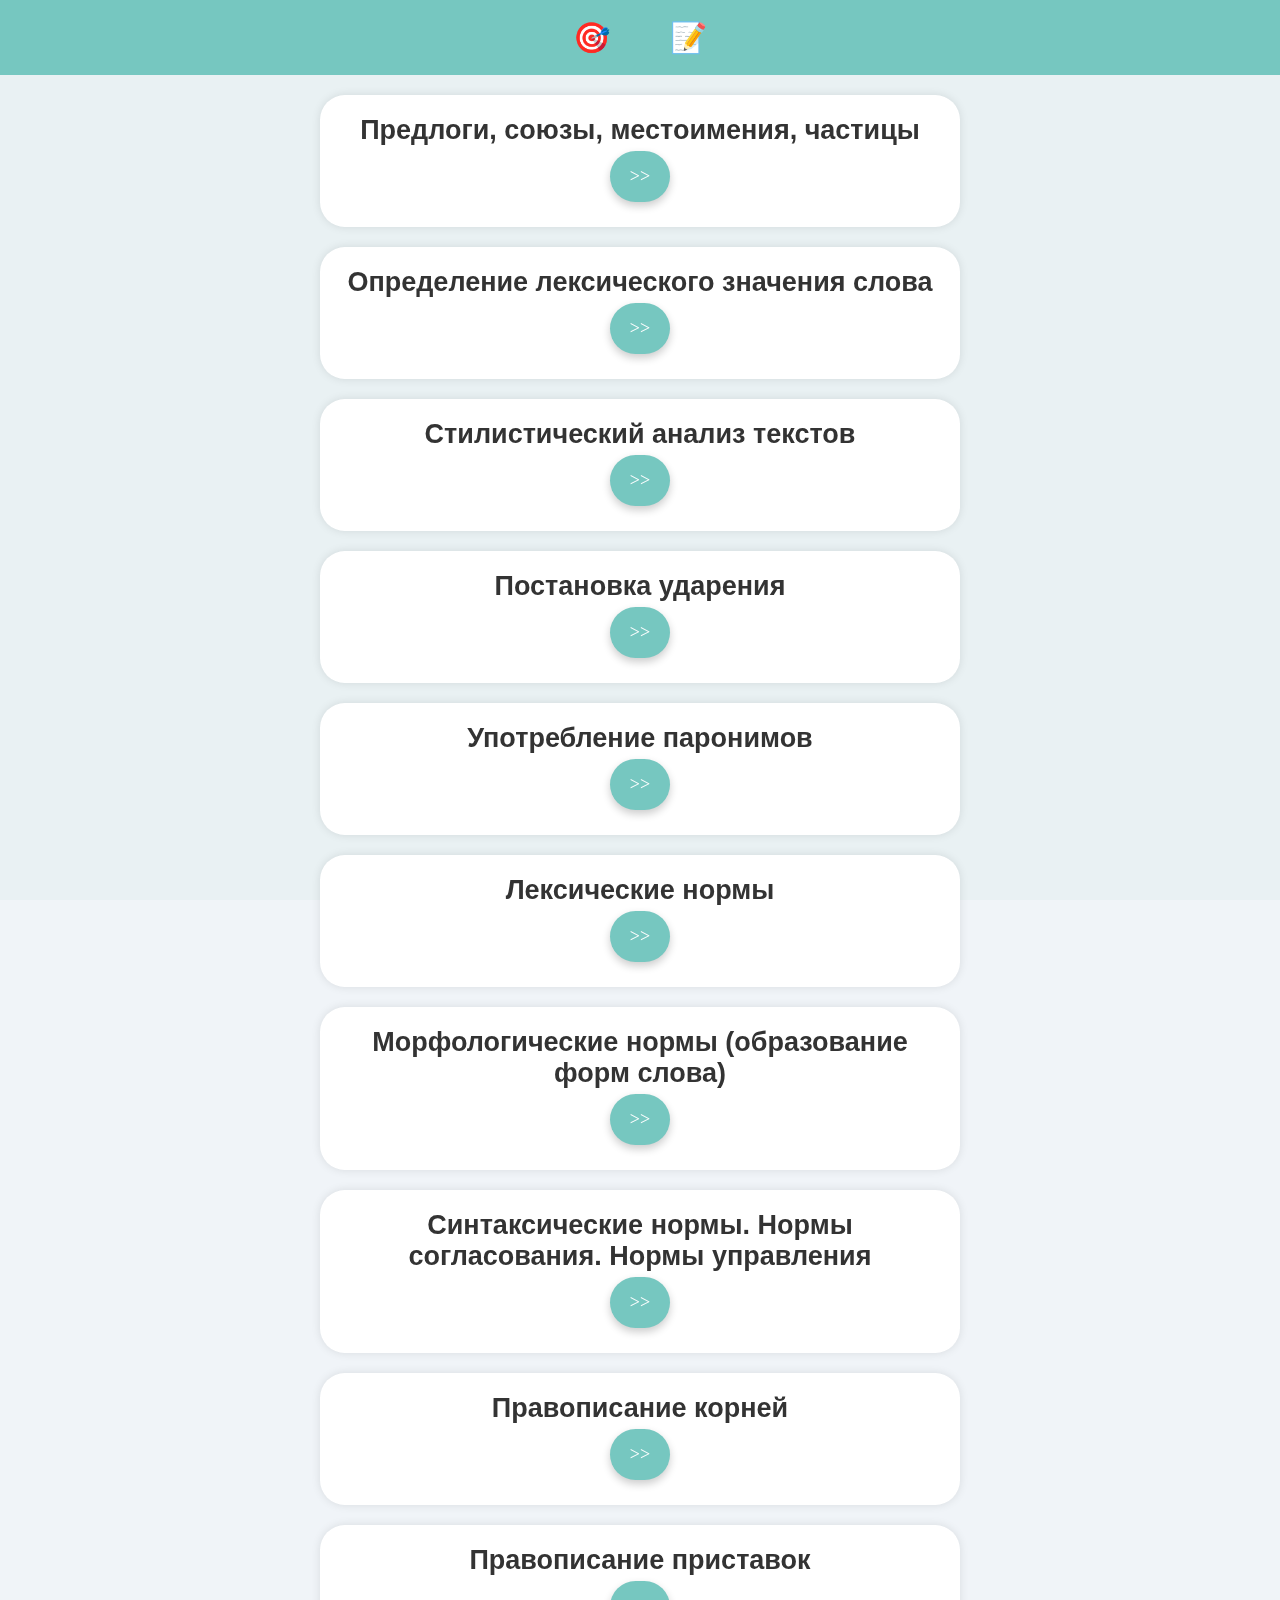
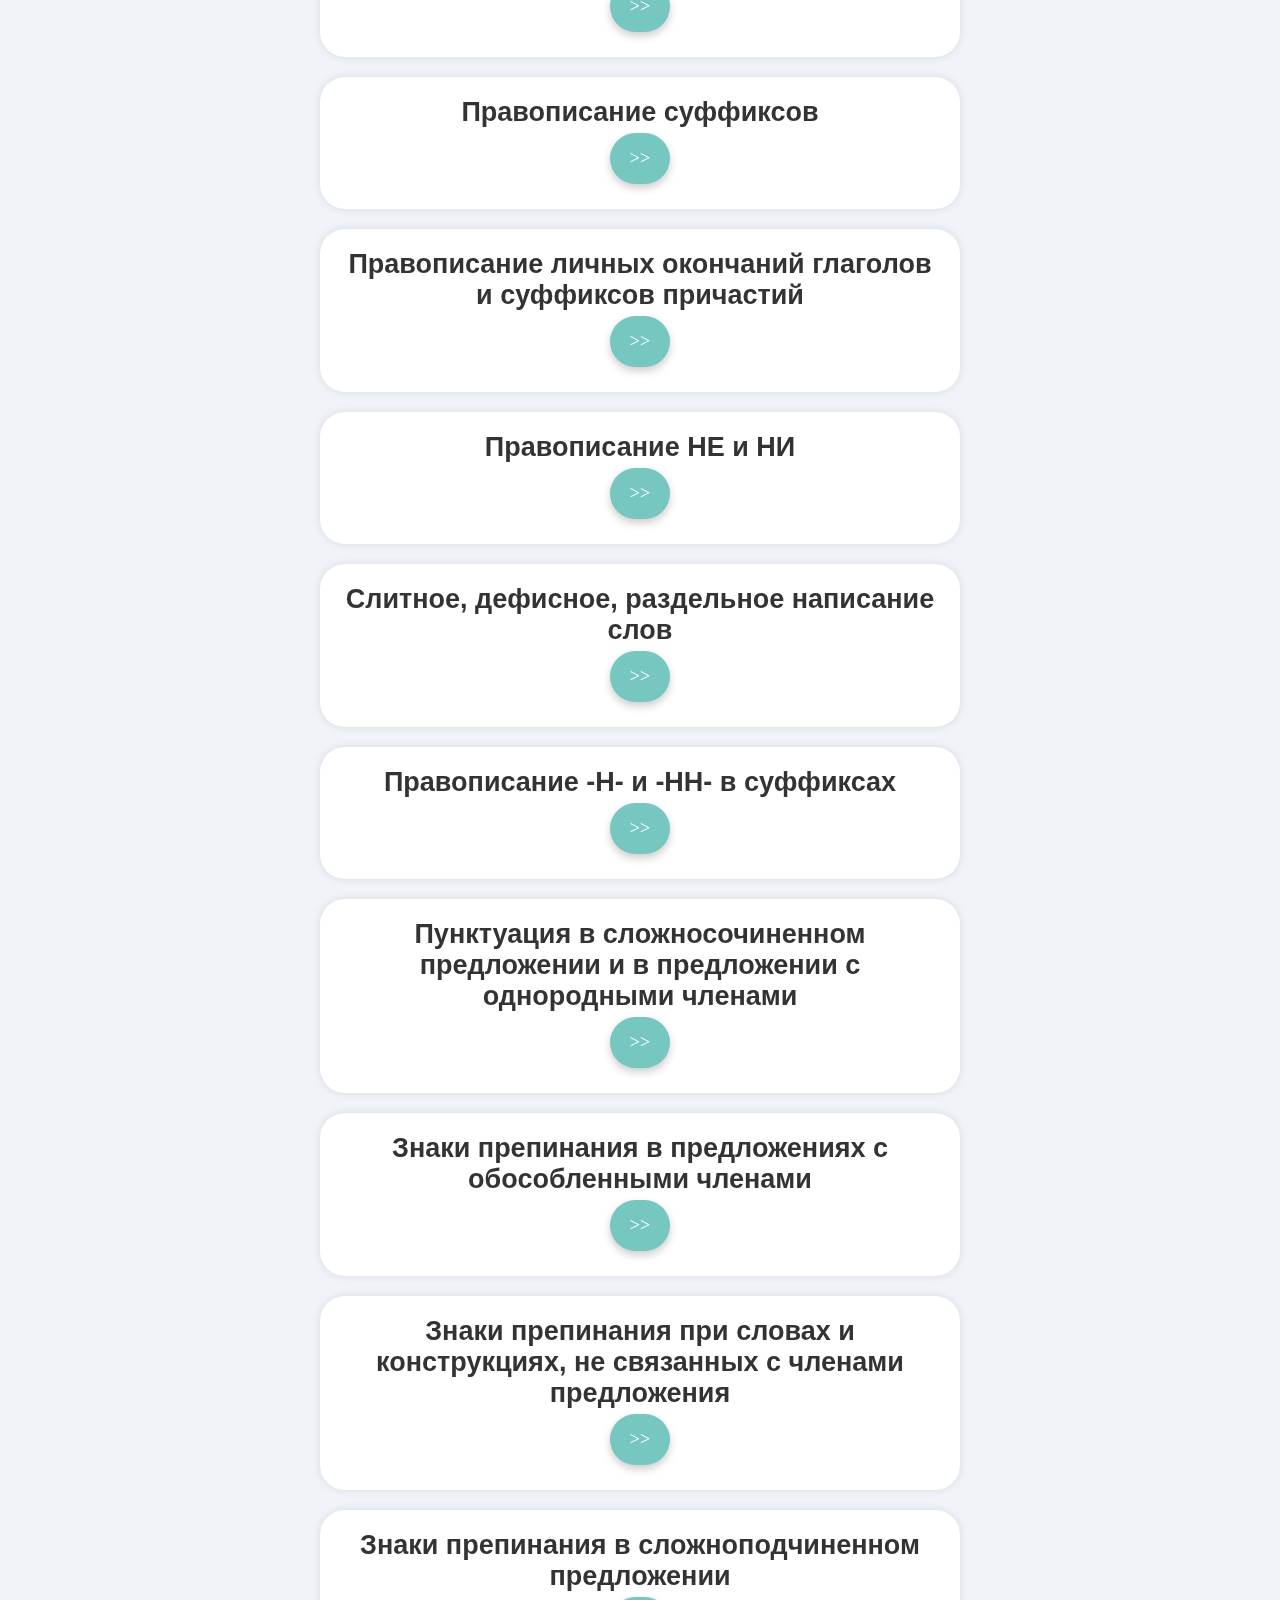
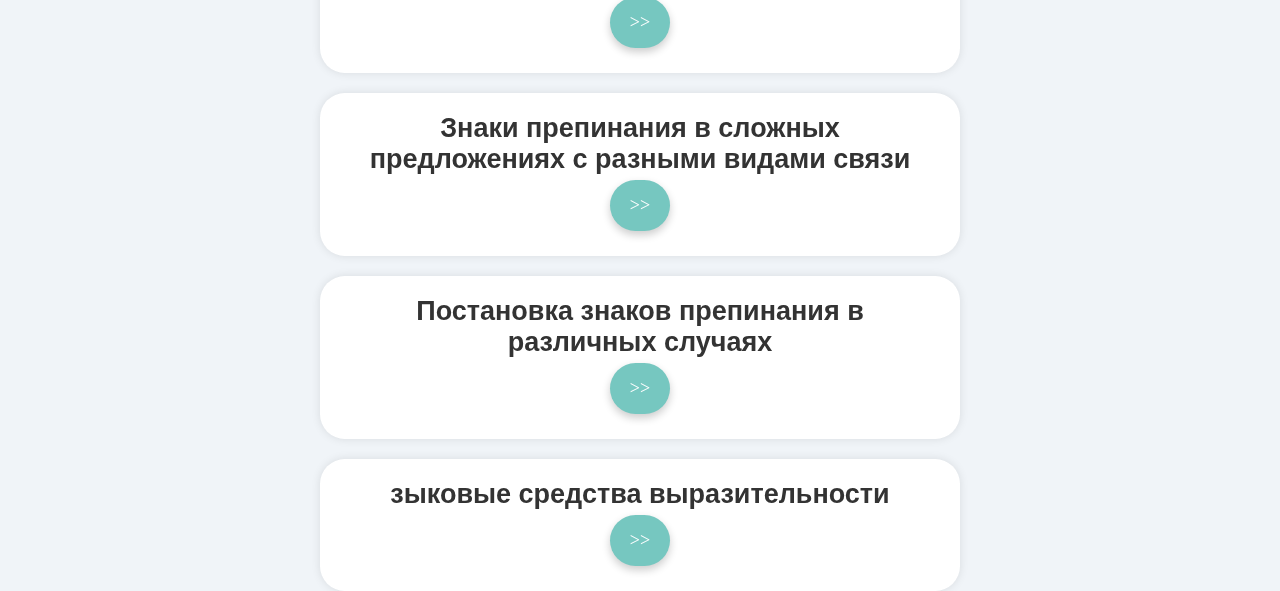
<file: index.html>
<!DOCTYPE html>
<html lang="ru">
<head>
    
    <meta charset="UTF-8">
    <meta name="viewport" content="width=device-width, initial-scale=1.0">
    <title>Выбор уровня и задания</title>
    <link rel="stylesheet" href="styles.css">
    
</head>
<body>


<div class="area" >
            <ul class="circles">
                    <li class="kvadrat"></li>
                    <li class="kvadrat"></li>
                    <li class="kvadrat"></li>
                    <li class="kvadrat"></li>
                    <li class="kvadrat"></li>
                    <li class="kvadrat"></li>
                    <li class="kvadrat"></li> 
                    <li class="kvadrat"></li>
                    <li class="kvadrat"></li>
                    <li class="kvadrat"></li>
            </ul>
    </div >
    
    
    <nav class="menu"> 
        <!-- <div class="strike"><t class="st">Дней подряд: 1</t></div> -->
        <!-- <button class="icon" onclick="leaderboard()">🏆</button> -->
        <button class="icon" onclick="daily()">🎯</button>
        <button class="icon" onclick="stats()">📝</button>
    </nav>
    
    <div class = "lessons">
        <div class="lesson_container">
            <h2>Предлоги, союзы, местоимения, частицы</h2>
            <div class="levels">
                <button class="level" onclick="selectLevel(1)">>></button>
            </div>
        </div>
        <div class="lesson_container">
            <h2>Определение лексического значения слова</h2>
            <div class="levels">
                <button class="level" onclick="selectLevel(2)">>></button>
            </div>
        </div>
        <div class="lesson_container">
            <h2>Стилистический анализ текстов</h2>
            <div class="levels">
                <button class="level" onclick="selectLevel(3)">>></button>
            </div>
        </div>
        <div class="lesson_container">
            <h2>Постановка ударения</h2>
            <div class="levels">
                <button class="level" onclick="selectLevel(4)">>></button>
            </div>
        </div>
        <div class="lesson_container">
            <h2>Употребление паронимов</h2>
            <div class="levels">
                <button class="level" onclick="selectLevel(5)">>></button>
            </div>
        </div>
        <div class="lesson_container">
            <h2>Лексические нормы</h2>
            <div class="levels">
                <button class="level" onclick="selectLevel(6)">>></button>
            </div>
        </div>
        <div class="lesson_container">
            <h2>Морфологические нормы (образование форм слова)</h2>
            <div class="levels">
                <button class="level" onclick="selectLevel(7)">>></button>
            </div>
        </div>
        <div class="lesson_container">
            <h2>Синтаксические нормы. Нормы согласования. Нормы управления</h2>
            <div class="levels">
                <button class="level" onclick="selectLevel(8)">>></button>
            </div>
        </div>
        <div class="lesson_container">
            <h2>Правописание корней</h2>
            <div class="levels">
                <button class="level" onclick="selectLevel(9)">>></button>
            </div>
        </div>
        <div class="lesson_container">
            <h2>Правописание приставок</h2>
            <div class="levels">
                <button class="level" onclick="selectLevel(10)">>></button>
            </div>
        </div>
        <div class="lesson_container">
            <h2>Правописание суффиксов</h2>
            <div class="levels">
                <button class="level" onclick="selectLevel(11)">>></button>
            </div>
        </div>
        <div class="lesson_container">
            <h2>Правописание личных окончаний глаголов и суффиксов причастий</h2>
            <div class="levels">
                <button class="level" onclick="selectLevel(12)">>></button>
            </div>
        </div>
        <div class="lesson_container">
            <h2>Правописание НЕ и НИ</h2>
            <div class="levels">
                <button class="level" onclick="selectLevel(13)">>></button>
            </div>
        </div>
        <div class="lesson_container">
            <h2>Слитное, дефисное, раздельное написание слов</h2>
            <div class="levels">
                <button class="level" onclick="selectLevel(14)">>></button>
            </div>
        </div>
        <div class="lesson_container">
            <h2>Правописание -Н- и -НН- в суффиксах</h2>
            <div class="levels">
                <button class="level" onclick="selectLevel(15)">>></button>
            </div>
        </div>
        <div class="lesson_container">
            <h2>Пунктуация в сложносочиненном предложении и в предложении с однородными членами</h2>
            <div class="levels">
                <button class="level" onclick="selectLevel(16)">>></button>
            </div>
        </div>
        <div class="lesson_container">
            <h2>Знаки препинания в предложениях с обособленными членами</h2>
            <div class="levels">
                <button class="level" onclick="selectLevel(17)">>></button>
            </div>
        </div>
        <div class="lesson_container">
            <h2>Знаки препинания при словах и конструкциях, не связанных с членами предложения</h2>
            <div class="levels">
                <button class="level" onclick="selectLevel(18)">>></button>
            </div>
        </div>
        <div class="lesson_container">
            <h2>Знаки препинания в сложноподчиненном предложении</h2>
            <div class="levels">
                <button class="level" onclick="selectLevel(19)">>></button>
            </div>
        </div>
        <div class="lesson_container">
            <h2>Знаки препинания в сложных предложениях с разными видами связи</h2>
            <div class="levels">
                <button class="level" onclick="selectLevel(20)">>></button>
            </div>
        </div>
        <div class="lesson_container">
            <h2>Постановка знаков препинания в различных случаях</h2>
            <div class="levels">
                <button class="level" onclick="selectLevel(21)">>></button>
            </div>
        </div>
        <div class="lesson_container">
            <h2>зыковые средства выразительности</h2>
            <div class="levels">
                <button class="level" onclick="selectLevel(22)">>></button>
            </div>
        </div>

        
    </div>
    
    <script src="script.js"></script>
</body>
</html>
</file>
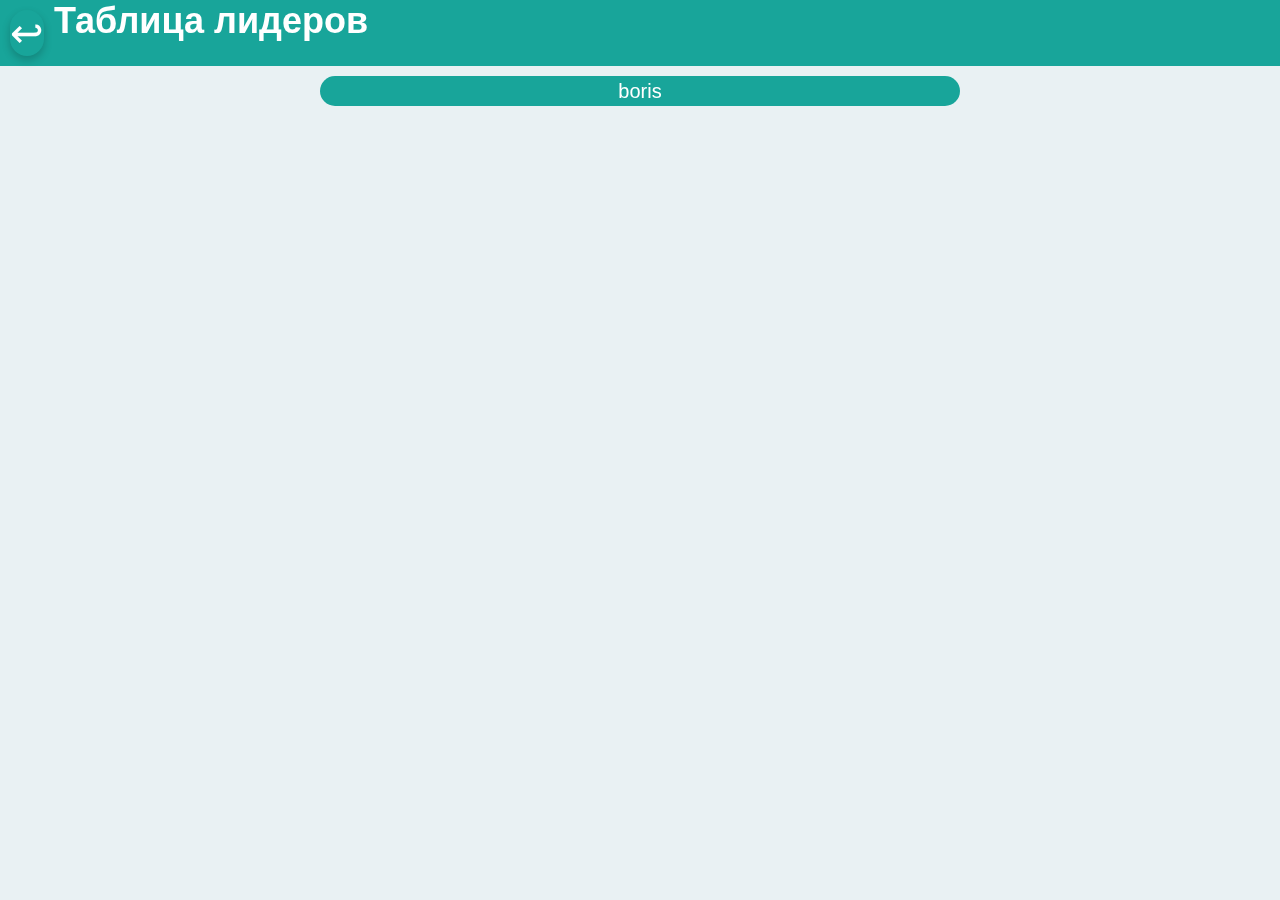
<file: leaderboard.html>
<!DOCTYPE html>
<html lang="ru">
<head>
    <meta charset="UTF-8">
    <meta name="viewport" content="width=device-width, initial-scale=1.0">
    <title>Таблица лидеров</title>
    <link rel="stylesheet" href="styles.css">
</head>
<body>
    <div class="area" >
        <ul class="circles">
                <li></li>
                <li></li>
                <li></li>
                <li></li>
                <li></li>
                <li></li>
                <li></li>
                <li></li>
                <li></li>
                <li></li>
        </ul>
</div >
    <div class="headliner">
        <button class="back" onclick="back()"><t>↩</t></button>
        <h1>Таблица лидеров</h1>
    </div>
    <div id="lb" class="leaderboard">
        <div class="leader"><p>boris</p></div>
    </div>
    <script src="leaderboard.js"></script>
</body>
</html>
</file>
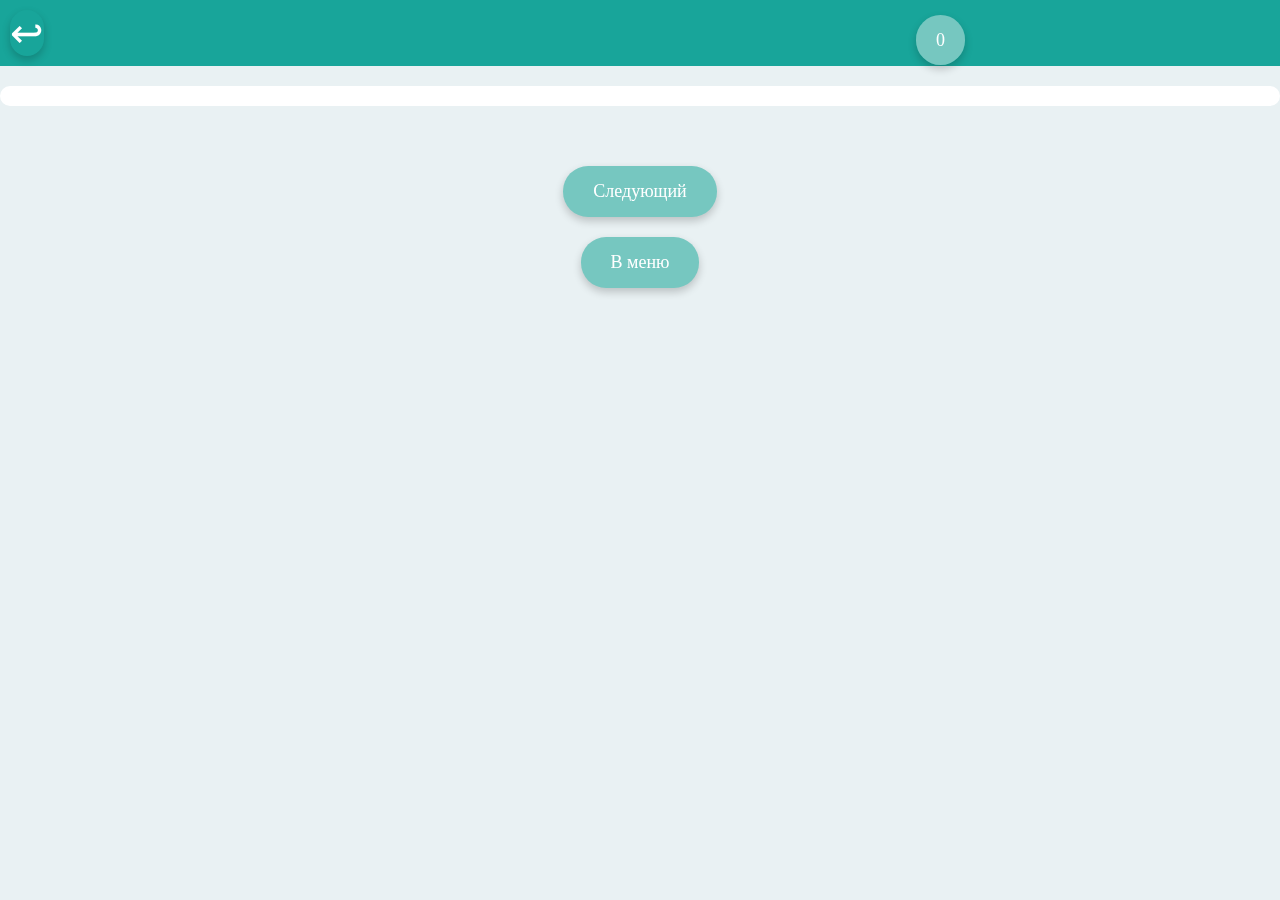
<file: questions.html>
<!DOCTYPE html>
<html lang="ru">
<head>
    <meta charset="UTF-8">
    <meta name="viewport" content="width=device-width, initial-scale=1.0">
    <title>Вопросы уровня</title>
    <link rel="stylesheet" href="styles.css">
    
</head>
<body>
  <div class="area" >
    <ul class="circles">
            <li></li>
            <li></li>
            <li></li>
            <li></li>
            <li></li>
            <li></li>
            <li></li>
            <li></li>
            <li></li>
            <li></li>
    </ul>
</div >
<div class="strike"><t class="st" id="made">0</t></div>
    <div id="zatemnenie">
        <div id="okno">
          <div id ="okoshko">
            <span id="correct-answer"></span>
          </div>
          <a href="#" class="close">Закрыть окно</a>
        </div>
      </div>
      <div id="zatemnenie3">
        <div id="okno2"><p>Давайте повторим номера, где вы ошиблись</p>
          <a href="#" class="close">Закрыть окно</a>
        </div>
      </div>
      <div id="zatemnenie2">
        <div id="okno">Вы выполнили все задания!
          <a class="close" onclick="back()">Главное меню</a>
        </div>
      </div>
    <audio id="correct-sound" src="correct.mp3"></audio>
    <audio id="incorrect-sound" src="incorrect.mp3"></audio>

    <div class="headliner">
        <button class="back" onclick="back()"><t>↩</t></button>
        <h1><span id="level-number"></span></h1>
    </div>
    <div class="container">
        
        <div class="progress">
            <div class="progress-bar" id="progress-bar"></div>
        </div>
        <div id="task-container">
            <div id="task"></div> 
            <button id="next-button" class="next-button" href="#zatemnenie">Следующий</button>
            <button class="next-button" href="#zatemnenie" onclick="back()">В меню</button>
        </div>
    </div>

    <script src="questions.js"></script>
</body>
</html>
</file>
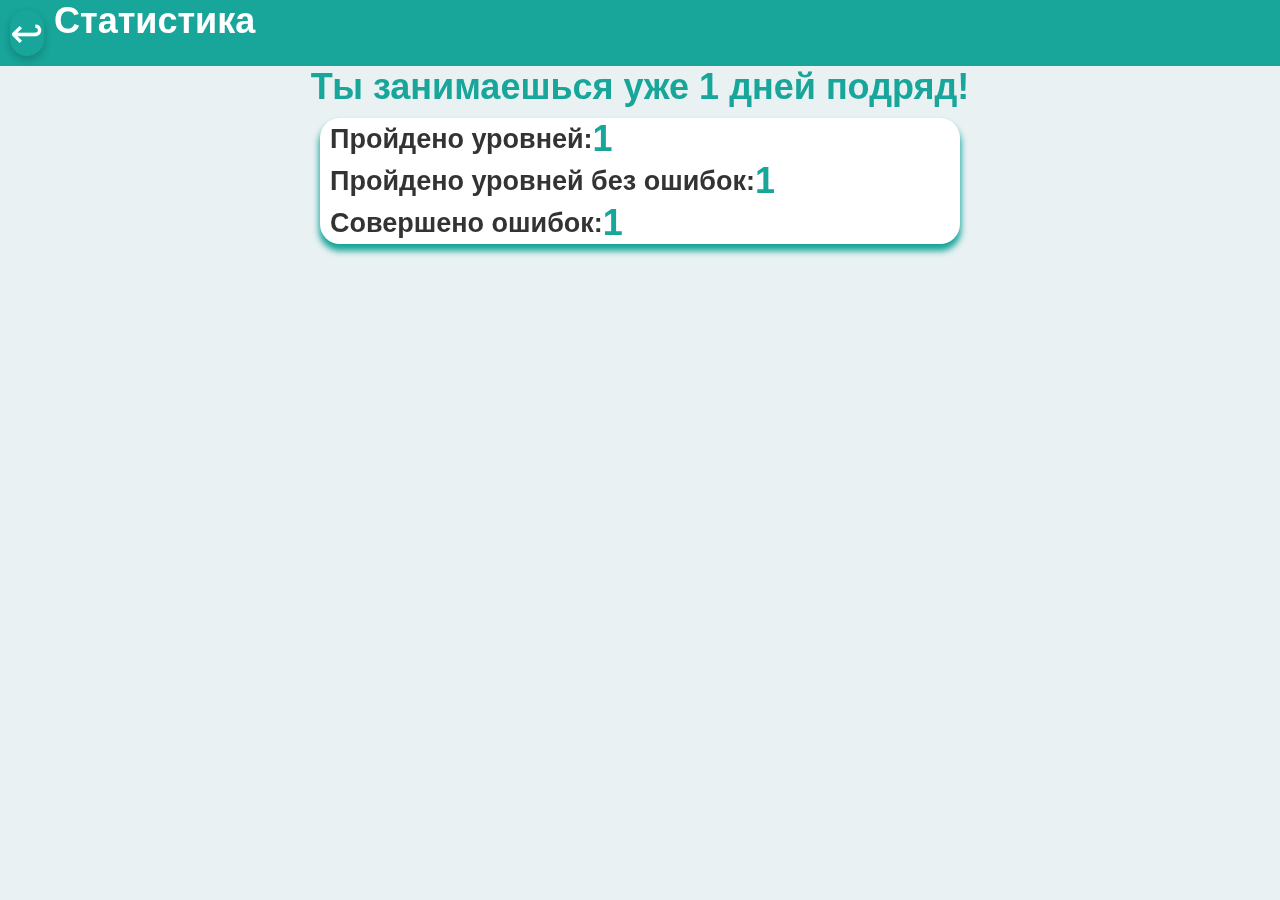
<file: stats.html>
<!DOCTYPE html>
<html lang="ru">
<head>
    <meta charset="UTF-8">
    <meta name="viewport" content="width=device-width, initial-scale=1.0">
    <title>Статистика</title>
    <link rel="stylesheet" href="styles.css">
</head>
<body>
    <div class="area" >
        <ul class="circles">
                <li></li>
                <li></li>
                <li></li>
                <li></li>
                <li></li>
                <li></li>
                <li></li>
                <li></li>
                <li></li>
                <li></li>
        </ul>
</div >
    <div class="headliner">
        <button class="back" onclick="back()"><t>↩</t></button>
        <h1>Статистика</h1>
    </div>
    <div class="emigrant-container">
    <h1 id="days" class="days">Ты занимаешься уже 0 дней подряд!</h1>
    <div class="statistics">
        <div class="statistic">
            <h2>Пройдено уровней: </h2>
            <h1 id="total-levels"></h1>
        </div>
        <div class="statistic">
            <h2>Пройдено уровней без ошибок: </h2>
            <h1 id="no_mistakes"></h1>
        </div>
        <div class="statistic">
            <h2>Совершено ошибок: </h2>
            <h1 id="mistakes"></h1>
        </div>
    </div>
    </div>
    <script src="stats.js"></script>
</body>
</html>
</file>
<file: styles.css>
@import url('https://fonts.googleapis.com/css2?family=Balsamiq+Sans:ital,wght@0,400;0,700;1,400;1,700&display=swap');
.font{
    font-family: "Comic Sans", "Comic Sans MS";
}
body {
    font-size: 18px;
    font-family: Arial;
    background-color: #e9f1f3;
    margin: 0;
    padding: 0px;
    transition: background-color 0.5s ease; 
}
.lesson_container {
    max-width: 600px;
    margin: auto;
    background: rgba(255, 255, 255, 1);
    padding: 20px;
    border-radius: 25px;
    box-shadow: 0 0 10px rgba(0, 0, 0, 0.1);
    font-family: "Comic Sans MS", "Comic Sans", Arial;
    margin-top: 20px;
}

h1, h2 {
    text-align: center;
}
.days{
    color:#18a59a;
    
}

.levels {
    display: flex;
    flex-wrap: wrap;
    justify-content: center;
    font-family: Comic Sans MS, Comic Sans
}

.levels button {
    margin: 5px;
    padding: 15px 20px;
    font-size: 18px;
    cursor: pointer;
    border: none;
    border-radius: 1005px;
    background-color: #76c7c0;
    color: #fff;
    box-shadow: 0 4px 8px rgba(0, 0, 0, 0.2);
    transition: background-color 0.3s, transform 0.2s;
    font-family: Comic Sans MS, Comic Sans
}

.levels button:hover {
    background-color: #18a59a;
    transform: translateY(-5px); 
}

.levels button:active {
    transform: translateY(0); 
}

.tasks {
    margin-top: 20px;
}

.task {
    margin: 10px 0;
}

.progress {
    width: 100%;
    background-color: #ffffff;
    border-radius: 25px;
    margin: 20px 0;
}
.lesson_container{
    display: flex;
    flex-direction: column;
    align-items: center;
    justify-content: center;}
.progress-bar {
    height: 20px;
    width: 0;
    background-color: #76c7c0;
    border-radius: 25px;
    transition: width 0.5s;
}

#task-container {
    display: flex;
    flex-direction: column;
    align-items: center;
    justify-content: center;
    width: 60%;
    margin-left:20%;
    font-family: Comic Sans MS, Comic Sans;
    border-radius: 10px;
}

#task {
    
    font-size: 24px;
    margin-bottom: 20px;
    text-align: justify;
    font-family: Comic Sans MS, Comic Sans
}

.next-button {
    padding: 15px 30px;
    font-size: 18px;
    cursor: pointer;
    border: none;
    border-radius: 25px;
    background-color: #76c7c0; 
    color: #fff;
    box-shadow: 0 4px 8px rgba(0, 0, 0, 0.2);
    margin-top: 20px;
    transition: background-color 0.3s, transform 0.2s;
    font-family: Comic Sans MS, Comic Sans
}

.next-button:hover {
    background-color: #5ba8a0;
    transform: translateY(-2px);
}

.next-button:active {
    transform: translateY(0);
}
.underline-input {
    border: none;
    border-bottom: 12px 6px 6px solid #5ba8a0;
    outline: none;
    width: 90%;
    padding: 5px 0;
    font-size: 18px; 
    font-family: Comic Sans MS, Comic Sans;
    border-radius: 10px;
    margin-top: 20px;
}
.menu{
    background-color: #18a59a;
    display: flex;
    flex-wrap: wrap;
    justify-content: center;
    font-family: Comic Sans MS, Comic Sans;
    width:100%;
    
}
.theory{
    margin: 5px;
    padding: 15px 20px;
    font-size: 18px;
    cursor: pointer;
    border: none;
    border-radius: 1005px;
    background-color: #76c7c0;
    color: #fff;
    box-shadow: 0 4px 8px rgba(0, 0, 0, 0.2);
    transition: background-color 0.3s, transform 0.2s;
    font-family: Comic Sans MS, Comic Sans
}
.icon{
    border: none;
    font-size: 30px;
    width: 100px solid;
    margin-bottom: 10px;
    margin:10px;
    border-radius: 12px;
}
.icon:hover{
    background-color: #18a59a;
    transform: translateY(-5px); 
}
.icon:active{
    transform: translateY(0); 
}
.strike{
    padding:20px;
    position: fixed;
    margin-top: 650px;
    margin-left: 70%; 
}
.st{
    
    padding: 15px 20px;
    font-size: 18px;
    cursor: pointer;
    border: none;
    border-radius: 1005px;
    background-color: #76c7c0;
    color: #fff;
    box-shadow: 0 4px 8px rgba(0, 0, 0, 0.2);
    transition: background-color 0.3s, transform 0.2s;
    font-family: Comic Sans MS, Comic Sans
}
.st:hover{
    background-color: #18a59a;
    transform: translateY(-5px);
}
.st:active{
    transform: translateY(0); 
}

.back{
    margin: 10px;
    border: 0px;
    font-size: 40px;
    border-radius: 100px;
    background-color: #18a59a;
    border-color: #76c7c0;
    box-shadow: 0 4px 8px rgba(0, 0, 0, 0.2);
}
.headliner{
    font-family: Arial;
    display: flex;
    flex-wrap: wrap;
    background-color: #18a59a;
}
.back t{
    color:#fff;
}
.back:hover{
    background-color: #5ba8a0;
}
.headliner h1{
    color:#fff;
}
.leaderboard{
    display: flex;
    flex-direction: column;
    align-items: center;
}
.leader{
    background-color: #18a59a;
    border-radius: 20px;
    width: 50%;
    display: flex;
    justify-content: center;
    align-items: center;
    height: 30px;
    margin-top:10px;
}
.leader p{
    color:#fff;
    font-size: 20px;
}
.statistics{
    background-color: #fff;
    color:#18a59a;
    border-radius: 20px;
    box-shadow: 0px 6px 6px 1px;
    margin-top: 10px;
    width:50%;
}
.emigrant-container{
    display: flex;
    flex-direction: column;
    align-items: center;
}
.statistic{
    margin-left: 10px;
    display: flex;
    flex-wrap: wrap;
    align-items: center;
}
#zatemnenie {
    width: 100%;
    height: 100%;
    position: absolute;
    top: 0;
    left: 0;
    display: none;
    padding-top: 25vh;
  }
  #zatemnenie2 {
    
    padding-top: 5vh;
    background: rgba(102, 102, 102, 0.5);
    width: 100%;
    height: 100%;
    position: fixed;
    top: 0;
    left: 0;
    display: none;
    padding-top: 40%;
  }
  #zatemnenie3 {
    
    padding-top: 5vh;
    background: rgba(102, 102, 102, 0.5);
    padding-top: 40%;
    width: 100%;
    height: 100%;
    position: fixed;
    top: 0;
    left: 0;
    display: none;
  }
  #okoshko {
    display: flex;
    color:#e9f1f3;
  }
  #okno{
    width: 40%;
    margin-left: 30%;
    padding: 15px;
    border: 3px solid #18a59a;
    border-radius: 10px;
    color: #18a59a;
    top: 0;
    right: 0;
    bottom: 0;
    left: 0;
    margin: auto;
    background-color: #76c7c0;
  }

  #okno2 {
    width: 40%;
    height: 10%;
    padding: 15px;
    margin-top: 45%;
    margin-left: 30%;
    border: 3px solid #18a59a;
    border-radius: 10px;
    color: #18a59a;
    background-color: #76c7c0;
    
  }
  #zatemnenie:target {display: block;}
  
  #zatemnenie2:target {display: block;}
  #zatemnenie3:target {display: block;}
  .close {
    border: 1px solid #18a59a;
    border-radius: 20px;
    background-color: #76c7c0;
    color: #18a59a;
    padding: 0 12px;
    margin: 10px;
    text-decoration: none;
    font-size: 14pt;
    cursor:pointer;
    
  }
  .close:hover {background: #5ba8a0;}
  body {
    font-size: 18px;
    font-family: Arial, sans-serif;
    background-color: #f0f4f8;
    margin: 0;
    padding: 0;
    transition: background-color 0.5s ease; 
}

.header {
    background-color: #18a59a;
    color: white;
    text-align: center;
    padding: 20px 0;
}

.strike {
    margin-top: 10px;
}

.menu {
    background-color: #76c7c0;
    display: flex;
    justify-content: center;
    padding: 10px 0;
}

.icon {
    border: none;
    font-size: 30px;
    margin: 0 15px;
    padding: 10px 15px;
    border-radius: 12px;
    background-color: transparent;
    color: white;
    transition: background-color 0.3s, transform 0.2s;
}

.icon:hover {
    background-color: #18a59a;
    transform: translateY(-3px); 
}



h2 {
    color: #333;
}

.levels {
    display: flex;
    justify-content: center;
}

.level {
    padding: 10px 20px;
    font-size: 18px;
    cursor: pointer;
    border: none;
    border-radius: 25px;
    background-color: #76c7c0;
    color: white;
    box-shadow: 0 4px 8px rgba(0, 0, 0, 0.2);
    transition: background-color 0.3s, transform 0.2s;
}

.level:hover {
    background-color: #18a59a;
    transform: translateY(-3px); 
}

.level:active {
    transform: translateY(0); 
}
@import url('https://fonts.googleapis.com/css?family=Exo:400,700');

*{
    margin: 0px;
    padding: 0px;
}

body{
    font-family: 'Exo', sans-serif;
}


.context {
    width: 100%;
    position: absolute;
    top:50vh;
    
}

.context h1{
    text-align: center;
    color: #fff;
    font-size: 50px;
}


.area{
    
    background: #e9f1f3;  
    background: -webkit-linear-gradient(to left, #8f94fb, #4e54c8);  
    width: 100%;
    height:100vh;
    position: fixed;
    overflow:hidden;
    z-index: -1;
}

.circles{
    position: absolute;
    top: 0;
    left: 0;
    width: 100%;
    height: 100%;
    overflow: hidden;
}

.circles li{
    position: absolute;
    display: block;
    list-style: none;
    width: 20px;
    height: 20px;
    background-color: #83d5ce;
    
    animation: animate 25s linear infinite;
    bottom: -150px;
}
.kvadrat {
    justify-content: center; /* Центрируем по горизонтали */
    align-items: center; /* Центрируем по вертикали */
    display: flex; /* Устанавливаем flex-контейнер */
    text-align: center; /* Центрируем текст */
    color: #76c7c0; /* Цвет текста */
    font-size: 200px; /* Размер шрифта */

}

.circles li:nth-child(1){
    left: 25%;
    width: 80px;
    height: 80px;
    animation-delay: 0s;
}


.circles li:nth-child(2){
    left: 10%;
    width: 20px;
    height: 20px;
    animation-delay: 2s;
    animation-duration: 12s;
}

.circles li:nth-child(3){
    left: 70%;
    width: 20px;
    height: 20px;
    animation-delay: 4s;
}

.circles li:nth-child(4){
    left: 40%;
    width: 60px;
    height: 60px;
    animation-delay: 0s;
    animation-duration: 18s;
}

.circles li:nth-child(5){
    left: 65%;
    width: 20px;
    height: 20px;
    animation-delay: 0s;
}

.circles li:nth-child(6){
    left: 75%;
    width: 110px;
    height: 110px;
    animation-delay: 3s;
}

.circles li:nth-child(7){
    left: 35%;
    width: 150px;
    height: 150px;
    animation-delay: 7s;
}

.circles li:nth-child(8){
    left: 50%;
    width: 25px;
    height: 25px;
    animation-delay: 15s;
    animation-duration: 45s;
}

.circles li:nth-child(9){
    left: 20%;
    width: 15px;
    height: 15px;
    animation-delay: 2s;
    animation-duration: 35s;
}

.circles li:nth-child(10){
    left: 85%;
    width: 150px;
    height: 150px;
    animation-delay: 0s;
    animation-duration: 11s;
}


@keyframes animate {

    0%{
        transform: translateY(0) rotate(0deg);
        opacity: 1;
        border-radius: 0;
    }

    100%{
        transform: translateY(-1000px) rotate(720deg);
        opacity: 0;
        border-radius: 50%;
    }

}
</file>
